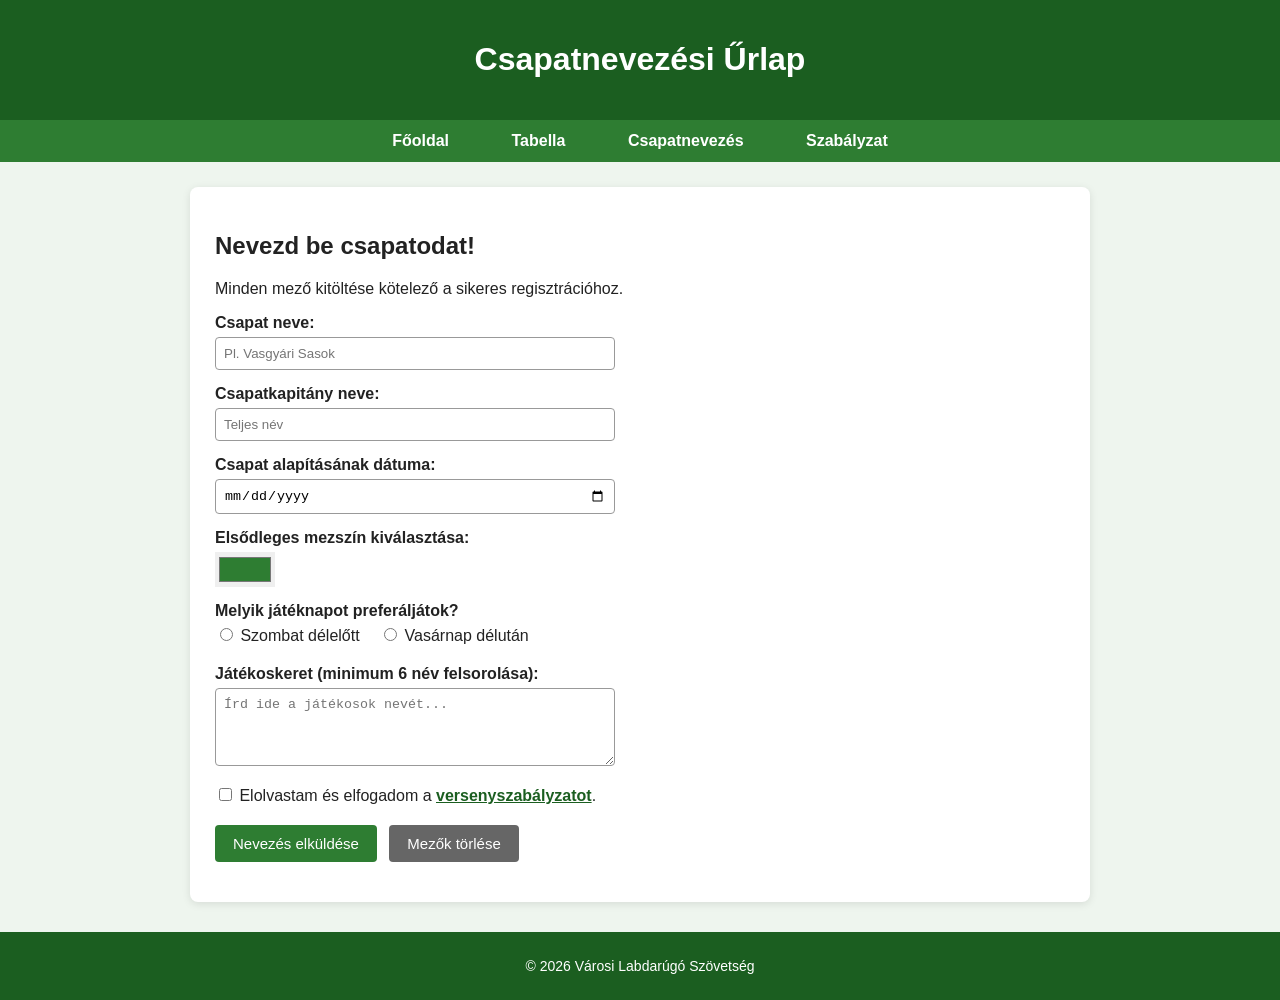
<file: WebTechFeleves/nevezes.html>
<!DOCTYPE html>
<html lang="hu">
<head>
    <meta charset="UTF-8">
    <title>Nevezés</title>
    <link rel="stylesheet" href="style.css">
    <script src="https://code.jquery.com/jquery-3.7.1.min.js"></script>
    <script src="script.js" defer></script>
</head>
<body>
    <div id="head">
        <h1>Csapatnevezési Űrlap</h1>
    </div>

    <nav>
        <a href="index.html">Főoldal</a>
        <a href="tabella.html">Tabella</a>
        <a href="nevezes.html">Csapatnevezés</a>
        <a href="szabalyok.html">Szabályzat</a>
    </nav>
    <div class="main">
        <h2>Nevezd be csapatodat!</h2>
        <p>Minden mező kitöltése kötelező a sikeres regisztrációhoz.</p>
        <form id="registration-form" novalidate>
            <div class="form-group">
                <label for="team-name">Csapat neve:</label>
                <input type="text" id="team-name" name="team-name" placeholder="Pl. Vasgyári Sasok">
                <span class="error-message" id="error-team-name"></span>
            </div>
            <div class="form-group">
                <label for="captain">Csapatkapitány neve:</label>
                <input type="text" id="captain" name="captain" placeholder="Teljes név">
                <span class="error-message" id="error-captain"></span>
            </div>
            <div class="form-group">
                <label for="founded">Csapat alapításának dátuma:</label>
                <input type="date" id="founded" name="founded">
                <span class="error-message" id="error-founded"></span>
            </div>
            <div class="form-group">
                <label for="jersey-color">Elsődleges mezszín kiválasztása:</label>
                <input type="color" id="jersey-color" name="jersey-color" value="#2e7d32">
            </div>
            <div class="form-group">
                <label>Melyik játéknapot preferáljátok?</label>
                <label class="inline-label"><input type="radio" name="day" value="saturday"> Szombat délelőtt</label>
                <label class="inline-label"><input type="radio" name="day" value="sunday"> Vasárnap délután</label>
                <span class="error-message" id="error-day"></span>
            </div>
            <div class="form-group">
                <label for="players">Játékoskeret (minimum 6 név felsorolása):</label>
                <textarea id="players" name="players" rows="4" placeholder="Írd ide a játékosok nevét..."></textarea>
                <span class="error-message" id="error-players"></span>
            </div>
            <div class="form-group">
                <label class="inline-label">
                    <input type="checkbox" id="accept-rules" name="rules">
                    Elolvastam és elfogadom a <a href="szabalyok.html">versenyszabályzatot</a>.
                </label>
                <span class="error-message" id="error-rules"></span>
            </div>
            <div class="form-group">
                <button type="submit">Nevezés elküldése</button>
                <button type="reset" id="btn-reset" style="background-color: #666;">Mezők törlése</button>
            </div>
        </form>
        <div id="registration-success"></div>
    </div>
    <div id="foot">
        <p>&copy; 2026 Városi Labdarúgó Szövetség</p>
    </div>
</body>
</html>
</file>
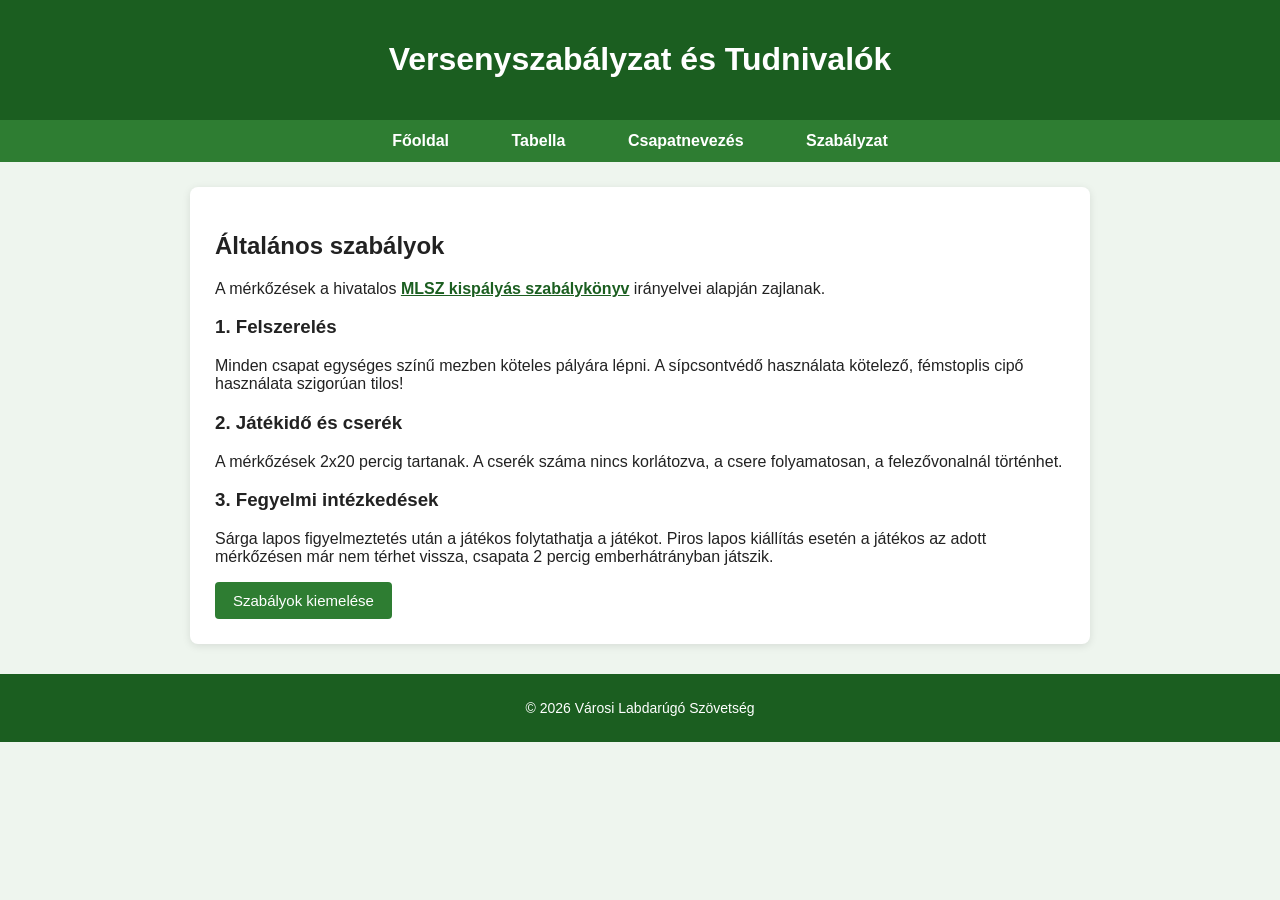
<file: WebTechFeleves/szabalyok.html>
<!DOCTYPE html>
<html lang="hu">
<head>
    <meta charset="UTF-8">
    <title>Szabályzat</title>
    <link rel="stylesheet" href="style.css">
    <script src="https://code.jquery.com/jquery-3.7.1.min.js"></script>
    <script src="script.js" defer></script>
</head>
<body>
    <div id="head">
        <h1>Versenyszabályzat és Tudnivalók</h1>
    </div>
    <nav>
        <a href="index.html">Főoldal</a>
        <a href="tabella.html">Tabella</a>
        <a href="nevezes.html">Csapatnevezés</a>
        <a href="szabalyok.html">Szabályzat</a>
    </nav>
    <div class="main">
        <h2>Általános szabályok</h2>
        <p>A mérkőzések a hivatalos <a href="https://www.mlsz.hu" target="_blank">MLSZ kispályás szabálykönyv</a> irányelvei alapján zajlanak.</p>
        <h3>1. Felszerelés</h3>
        <p>Minden csapat egységes színű mezben köteles pályára lépni. A sípcsontvédő használata kötelező, fémstoplis cipő használata szigorúan tilos!</p>
        <h3>2. Játékidő és cserék</h3>
        <p>A mérkőzések 2x20 percig tartanak. A cserék száma nincs korlátozva, a csere folyamatosan, a felezővonalnál történhet.</p>
        <h3>3. Fegyelmi intézkedések</h3>
        <p>Sárga lapos figyelmeztetés után a játékos folytathatja a játékot. Piros lapos kiállítás esetén a játékos az adott mérkőzésen már nem térhet vissza, csapata 2 percig emberhátrányban játszik.</p>
        <button id="btn-highlight-paragraphs">Szabályok kiemelése</button>
    </div>
    <div id="foot">
        <p>&copy; 2026 Városi Labdarúgó Szövetség</p>
    </div>
</body>
</html>
</file>
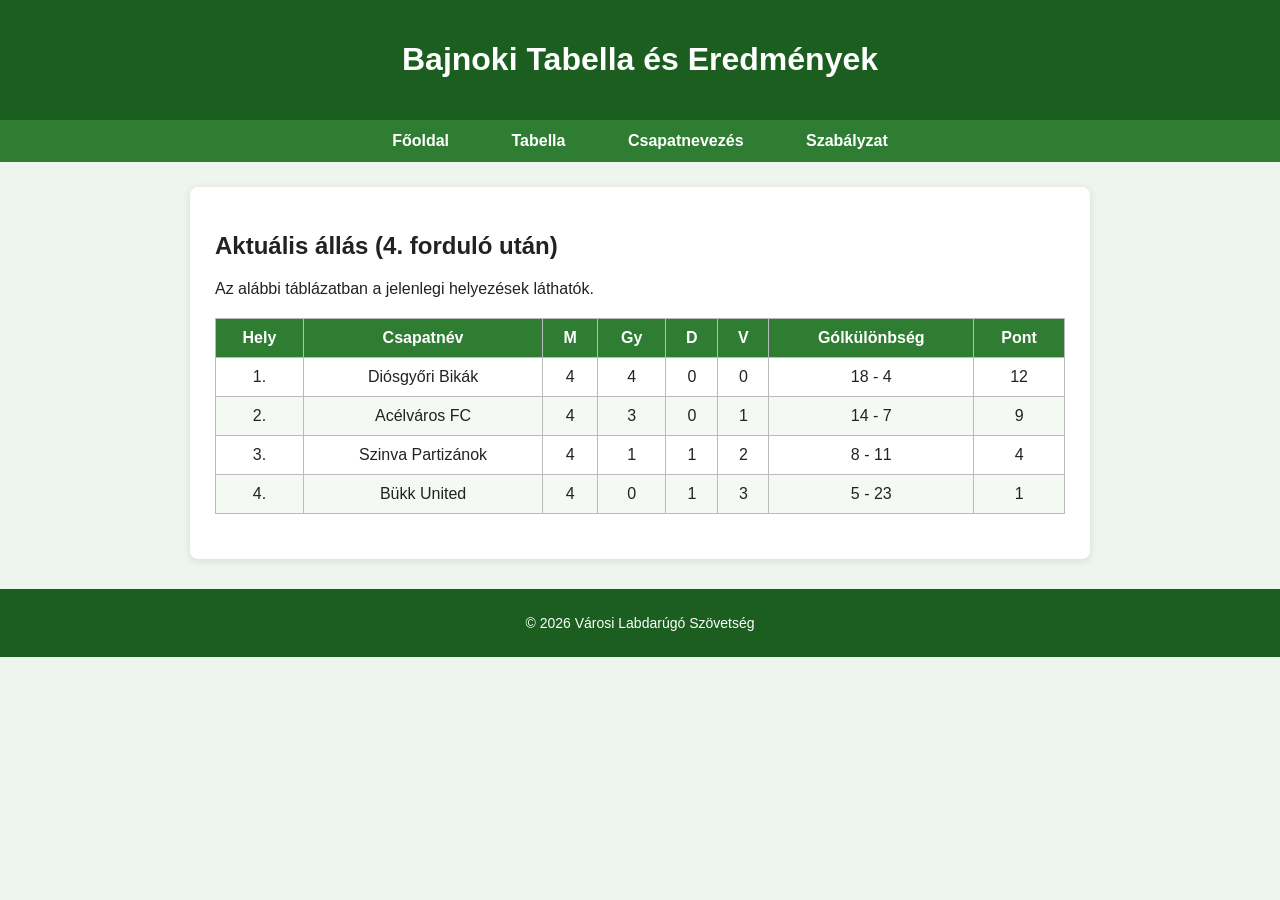
<file: WebTechFeleves/tabella.html>
<!DOCTYPE html>
<html lang="hu">
<head>
    <meta charset="UTF-8">
    <title>Tabella</title>
    <link rel="stylesheet" href="style.css">
    <script src="https://code.jquery.com/jquery-3.7.1.min.js"></script>
    <script src="script.js" defer></script>
</head>
<body>
    <div id="head">
        <h1>Bajnoki Tabella és Eredmények</h1>
    </div>

    <nav>
        <a href="index.html">Főoldal</a>
        <a href="tabella.html">Tabella</a>
        <a href="nevezes.html">Csapatnevezés</a>
        <a href="szabalyok.html">Szabályzat</a>
    </nav>
    <div class="main">
        <h2 id="table-title">Aktuális állás (4. forduló után)</h2>
        <p>Az alábbi táblázatban a jelenlegi helyezések láthatók.</p>
        <table id="league-table">
            <thead>
                <tr>
                    <th>Hely</th>
                    <th>Csapatnév</th>
                    <th>M</th>
                    <th>Gy</th>
                    <th>D</th>
                    <th>V</th>
                    <th>Gólkülönbség</th>
                    <th>Pont</th>
                </tr>
            </thead>
            <tbody>
                <tr>
                    <td>1.</td>
                    <td>Diósgyőri Bikák</td>
                    <td>4</td>
                    <td>4</td>
                    <td>0</td>
                    <td>0</td>
                    <td>18 - 4</td>
                    <td>12</td>
                </tr>
                <tr>
                    <td>2.</td>
                    <td>Acélváros FC</td>
                    <td>4</td>
                    <td>3</td>
                    <td>0</td>
                    <td>1</td>
                    <td>14 - 7</td>
                    <td>9</td>
                </tr>
                <tr>
                    <td>3.</td>
                    <td>Szinva Partizánok</td>
                    <td>4</td>
                    <td>1</td>
                    <td>1</td>
                    <td>2</td>
                    <td>8 - 11</td>
                    <td>4</td>
                </tr>
                <tr>
                    <td>4.</td>
                    <td>Bükk United</td>
                    <td>4</td>
                    <td>0</td>
                    <td>1</td>
                    <td>3</td>
                    <td>5 - 23</td>
                    <td>1</td>
                </tr>
            </tbody>
        </table>
        <div id="extra-info-box" style="margin-top: 15px;"></div>
    </div>
    <div id="foot">
        <p>&copy; 2026 Városi Labdarúgó Szövetség</p>
    </div>
</body>
</html>
</file>
<file: WebTechFeleves/style.css>
body {
    font-family: Arial, sans-serif;
    background-color: #eef5ee;
    color: #222;
    margin: 0;
    padding: 0;
}

#head {
    background-color: #1b5e20;
    color: white;
    padding: 20px;
    text-align: center;
}

#foot {
    background-color: #1b5e20;
    color: white;
    text-align: center;
    padding: 12px;
    margin-top: 30px;
    font-size: 14px;
}

nav {
    background-color: #2e7d32;
    text-align: center;
    padding: 12px 0;
}

nav a {
    color: #ffffff;
    text-decoration: none;
    font-weight: bold;
    margin: 0 15px;
    padding: 8px 14px;
    border-radius: 4px;
    transition: background-color 0.3s;
}

nav a:hover {
    background-color: #4caf50;
    color: #000;
}

.main a {
    color: #1b5e20;
    font-weight: bold;
    text-decoration: underline;
}

.main a:hover {
    color: #d32f2f;
}

.main {
    max-width: 850px;
    margin: 25px auto;
    background-color: #ffffff;
    padding: 25px;
    border-radius: 8px;
    box-shadow: 0 2px 8px rgba(0, 0, 0, 0.1);
}

.highlighted-text {
    color: #1b5e20;
    font-weight: bold;
}

.image-frame {
    max-width: 100%;
    height: auto;
    border: 3px solid #2e7d32;
    border-radius: 6px;
    margin: 10px 0;
}

table {
    width: 100%;
    border-collapse: collapse;
    margin: 20px 0;
}

th, td {
    border: 1px solid #bbb;
    padding: 10px;
    text-align: center;
}

th {
    background-color: #2e7d32;
    color: white;
}

tr:nth-child(even) {
    background-color: #f4f9f4;
}

tr:hover {
    background-color: #dcedc8;
}

.form-group {
    margin-bottom: 15px;
}

label {
    display: block;
    font-weight: bold;
    margin-bottom: 5px;
}

.inline-label {
    display: inline-block;
    font-weight: normal;
    margin-right: 15px;
}

input[type="text"],
input[type="date"],
textarea {
    width: 100%;
    max-width: 400px;
    padding: 8px;
    border: 1px solid #999;
    border-radius: 4px;
    box-sizing: border-box;
}

input[type="color"] {
    width: 60px;
    height: 35px;
    border: none;
    cursor: pointer;
}

button {
    background-color: #2e7d32;
    color: white;
    border: none;
    padding: 10px 18px;
    font-size: 15px;
    border-radius: 4px;
    cursor: pointer;
    margin-right: 8px;
}

button:hover {
    background-color: #1b5e20;
}

.invalid-field {
    border: 2px solid #d32f2f !important;
    background-color: #ffebee;
}

.error-message {
    color: #d32f2f;
    font-size: 13px;
    display: block;
    margin-top: 4px;
    font-weight: bold;
}
</file>
